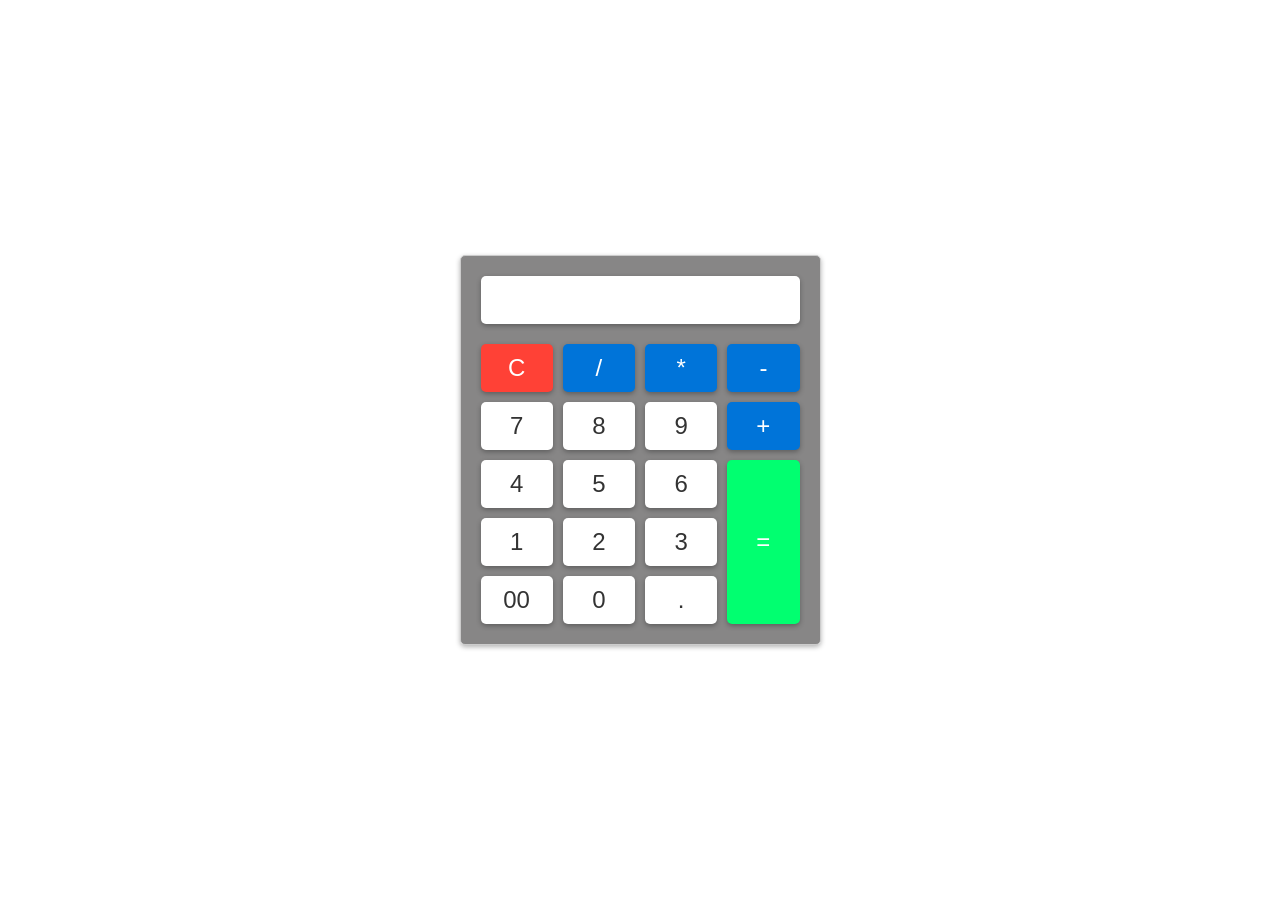
<file: Basic_calculator/calculator.html>
<!DOCTYPE html>
<html lang="en">
<head>
    <meta charset="UTF-8">
    <meta http-equiv="X-UA-Compatible" content="IE=edge">
    <meta name="viewport" content="width=device-width, initial-scale=1.0">
    <title>Basic Calculator</title>
    <link rel="stylesheet" href="calculator.css">
</head>
<body>
     <div class="container">
    <div class="calculator">
        <input type="text" id="result" readonly>  <!-- readonly used for display can't enter value -->
        <div class="buttons">
            <button class="clear">C</button>
            <button class="operator">/</button>
            <button class="operator">*</button>
            <button class="operator">-</button>
            <button class="number">7</button>
            <button class="number">8</button>
            <button class="number">9</button>
            <button class="operator">+</button>
            <button class="number">4</button>
            <button class="number">5</button>
            <button class="number">6</button>
            <button class="equals">=</button>
            <button class="number">1</button>
            <button class="number">2</button>
            <button class="number">3</button>
             <button class="number">00</button>
            <button class="number">0</button>
            <button class="decimal">.</button>
        </div>
    </div>
    </div>

    <script src="calculator.js"></script>
</body>
</html>
</file>
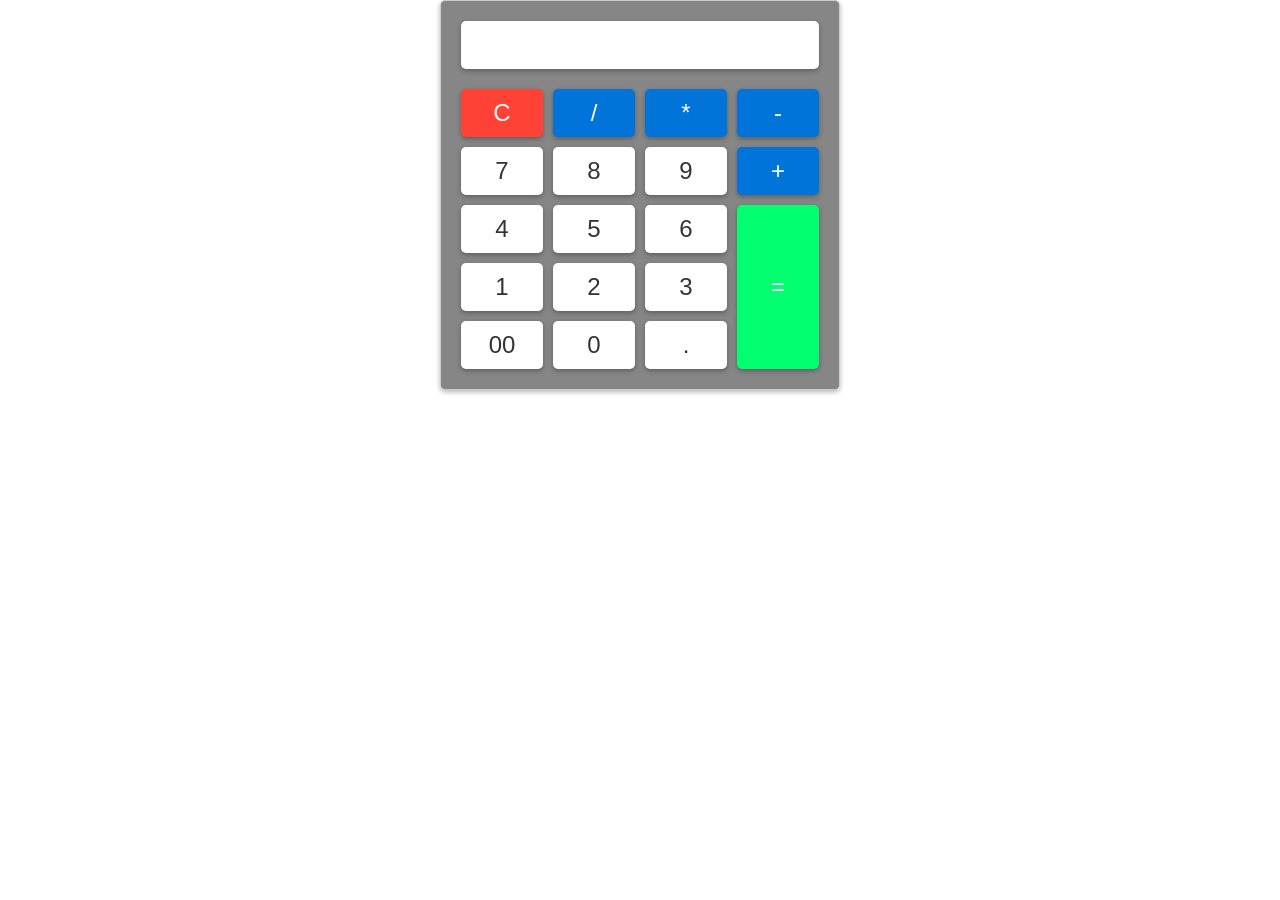
<file: Basic_calculator/calculator.html.html>
<!DOCTYPE html>
<html lang="en">
<head>
    <meta charset="UTF-8">
    <meta http-equiv="X-UA-Compatible" content="IE=edge">
    <meta name="viewport" content="width=device-width, initial-scale=1.0">
    <title>Basic Calculator</title>
    <link rel="stylesheet" href="calculator.css">
</head>
<body>
    <div class="calculator">
        <input type="text" id="result" readonly>  <!-- readonly used for display can't enter value -->
        <div class="buttons">
            <button class="clear">C</button>
            <button class="operator">/</button>
            <button class="operator">*</button>
            <button class="operator">-</button>
            <button class="number">7</button>
            <button class="number">8</button>
            <button class="number">9</button>
            <button class="operator">+</button>
            <button class="number">4</button>
            <button class="number">5</button>
            <button class="number">6</button>
            <button class="equals">=</button>
            <button class="number">1</button>
            <button class="number">2</button>
            <button class="number">3</button>
             <button class="number">00</button>
            <button class="number">0</button>
            <button class="decimal">.</button>
        </div>
    </div>
    <script src="calculator.js"></script>
</body>
</html>
</file>
<file: Basic_calculator/calculator.css>
* {
  box-sizing: border-box;
  margin: 0;
}
.container{
    width: 100vw;
    height: 100vh;
    display: flex;
    align-items: center;
}
.calculator {
  background-color: #5d5c5cbd;
  padding: 20px;
  max-width: 400px;
  margin: 0 auto;
  border: solid 1px #ccc;
  box-shadow: 0 2px 5px rgba(0, 0, 0, 0.3);
  border-radius: 5px;
}

#result{
    width: 100%;
    padding: 10px;
    font-size: 24px;
    border: none;
    box-shadow: 0 2px 5px rgba(0, 0, 0, 0.3) ;
    border-radius: 5px;
}

.buttons{
    display: grid;
    grid-template-columns: repeat(4, 1fr);
    grid-gap: 10px;
    margin-top: 20px;
}

button{
    padding: 10px;
    font-size: 24px;
    border: none;
    box-shadow: 0 2px 5px rgba(0, 0, 0, 0.3);
    border-radius: 5px;
    cursor: pointer;
    transition: background-color 0.3s ease;
 

}

button:hover{
    background-color: #ddd;
}

.clear{
    background-color: #ff4136;
    color: #fff;
}

.number, .decimal{
    background-color: #fff;
    color: #333;

}

.operator{
    background-color: #0074d9;
    color: #fff;
}

.equals{
    background-color: #01ff70;
    grid-row: span 3;
    color: #fff;
}
</file>
